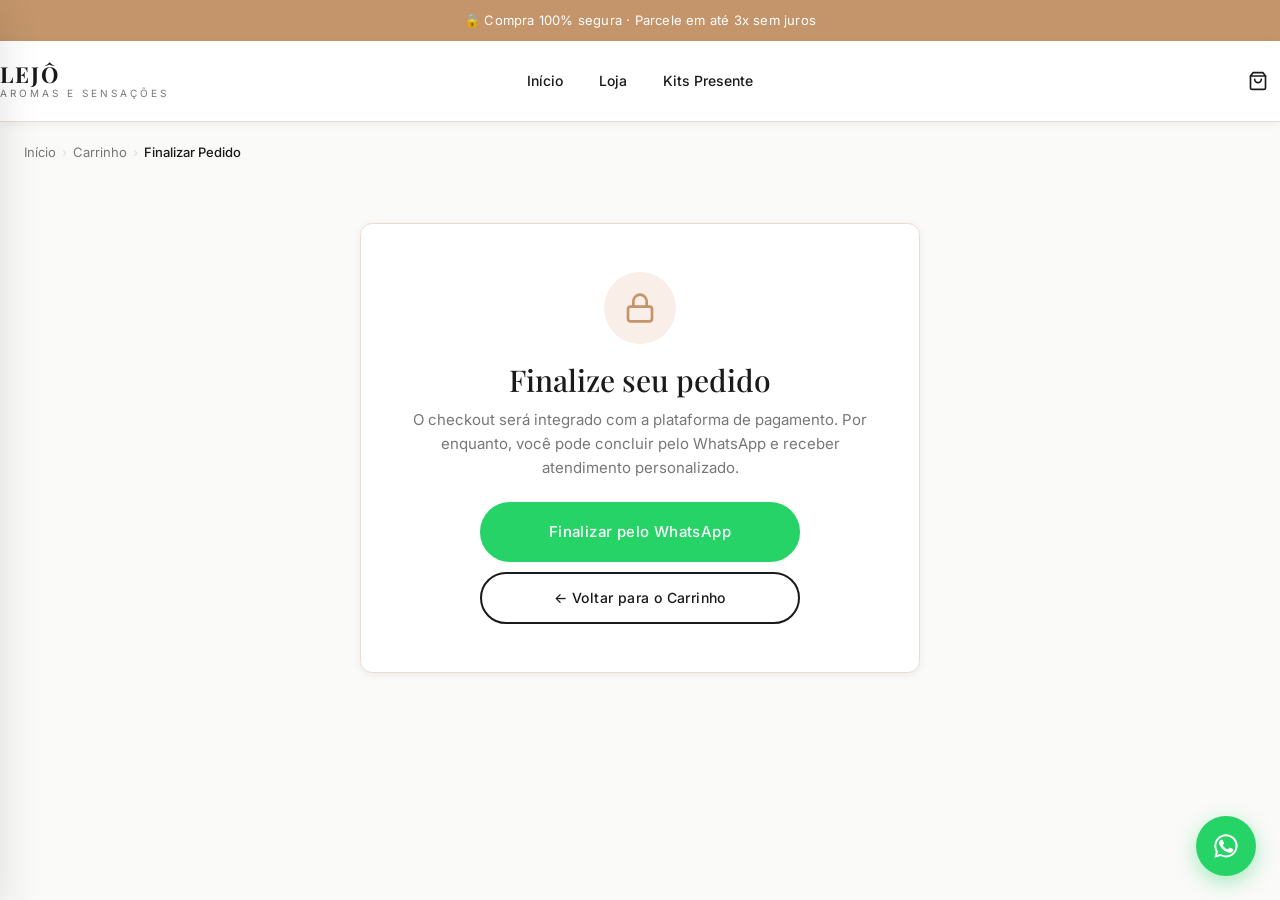
<file: checkout.html>
<!DOCTYPE html>
<html lang="pt-BR">
<head>
  <meta charset="UTF-8">
  <meta name="viewport" content="width=device-width, initial-scale=1.0, viewport-fit=cover">
  <meta name="theme-color" content="#C4956A">
  <title>Finalizar Pedido — Lejô Aromas e Sensações</title>
  <link rel="preconnect" href="https://fonts.googleapis.com">
  <link rel="preconnect" href="https://fonts.gstatic.com" crossorigin>
  <link href="https://fonts.googleapis.com/css2?family=Playfair+Display:wght@400;500;600&family=Inter:wght@300;400;500;600&display=swap" rel="stylesheet">
  <link rel="stylesheet" href="css/global.css">
  <style>
    .ck-stub {
      max-width: 560px;
      margin: 40px auto 80px;
      padding: 32px 24px;
      background: var(--color-white);
      border: 1px solid var(--color-border);
      border-radius: var(--radius-md);
      box-shadow: var(--shadow-sm);
      text-align: center;
    }
    .ck-stub .icon {
      display: inline-flex;
      width: 72px;
      height: 72px;
      border-radius: 50%;
      background: var(--color-bg-soft);
      color: var(--color-primary);
      align-items: center;
      justify-content: center;
      margin-bottom: 18px;
    }
    .ck-stub h1 {
      font-family: var(--font-serif);
      font-size: 26px;
      margin-bottom: 10px;
    }
    .ck-stub p {
      color: var(--color-text-muted);
      margin-bottom: 22px;
      font-size: 15px;
      line-height: 1.6;
    }
    .ck-stub .ck-actions {
      display: flex;
      flex-direction: column;
      gap: 10px;
      max-width: 320px;
      margin: 0 auto;
    }
    @media (min-width: 768px) {
      .ck-stub { padding: 48px 40px; }
      .ck-stub h1 { font-size: 30px; }
    }
  </style>
</head>
<body>

  <div class="announcement">🔒 Compra 100% segura · Parcele em até 3x sem juros</div>

  <header class="site-header">
    <div class="container header-inner">
      <button class="hamburger" aria-label="Abrir menu"><span></span><span></span><span></span></button>
      <a href="index.html" class="brand-logo">
        <span class="brand-name">LEJÔ</span>
        <span class="brand-sub">Aromas e Sensações</span>
      </a>
      <nav class="main-nav" aria-label="Navegação principal">
        <ul>
          <li><a href="index.html">Início</a></li>
          <li><a href="loja.html">Loja</a></li>
          <li><a href="loja.html?categoria=kits">Kits Presente</a></li>
        </ul>
      </nav>
      <div class="header-actions">
        <a href="carrinho.html" class="icon-btn" aria-label="Carrinho">
          <svg width="20" height="20" viewBox="0 0 24 24" fill="none" stroke="currentColor" stroke-width="2" stroke-linecap="round" stroke-linejoin="round"><path d="M6 2L3 6v14a2 2 0 002 2h14a2 2 0 002-2V6l-3-4z"/><line x1="3" y1="6" x2="21" y2="6"/><path d="M16 10a4 4 0 01-8 0"/></svg>
          <span class="cart-badge" data-cart-badge>0</span>
        </a>
      </div>
    </div>
  </header>

  <aside class="mobile-drawer" aria-label="Menu mobile">
    <div class="drawer-head">
      <a href="index.html" class="brand-logo">
        <span class="brand-name">LEJÔ</span>
        <span class="brand-sub">Aromas e Sensações</span>
      </a>
      <button class="drawer-close" aria-label="Fechar menu">×</button>
    </div>
    <ul>
      <li><a href="index.html">Início</a></li>
      <li><a href="loja.html">Loja</a></li>
      <li><a href="loja.html?categoria=kits">Kits Presente</a></li>
      <li><a href="carrinho.html">Carrinho</a></li>
    </ul>
  </aside>
  <div class="drawer-overlay"></div>

  <main>
    <div class="container">
      <nav class="breadcrumb" aria-label="Breadcrumb">
        <ol>
          <li><a href="index.html">Início</a></li>
          <li><a href="carrinho.html">Carrinho</a></li>
          <li>Finalizar Pedido</li>
        </ol>
      </nav>

      <section class="ck-stub">
        <div class="icon">
          <svg width="32" height="32" viewBox="0 0 24 24" fill="none" stroke="currentColor" stroke-width="2" stroke-linecap="round" stroke-linejoin="round"><rect x="3" y="11" width="18" height="11" rx="2" ry="2"/><path d="M7 11V7a5 5 0 0110 0v4"/></svg>
        </div>
        <h1>Finalize seu pedido</h1>
        <p>O checkout será integrado com a plataforma de pagamento. Por enquanto, você pode concluir pelo WhatsApp e receber atendimento personalizado.</p>
        <div class="ck-actions">
          <a href="https://wa.me/5511930605430?text=Ol%C3%A1!%20Gostaria%20de%20finalizar%20meu%20pedido" class="btn btn-whatsapp-solid btn-lg btn-block" target="_blank" rel="noopener">
            Finalizar pelo WhatsApp
          </a>
          <a href="carrinho.html" class="btn btn-outline btn-block">← Voltar para o Carrinho</a>
        </div>
      </section>
    </div>
  </main>

  <a href="https://wa.me/5511930605430" class="whatsapp-float" target="_blank" rel="noopener" aria-label="Falar no WhatsApp">
    <svg viewBox="0 0 24 24" fill="currentColor"><path d="M17.5 14.4c-.3-.1-1.7-.8-2-.9-.3-.1-.5-.1-.7.1-.2.3-.8.9-.9 1.1-.2.2-.3.2-.6.1-.3-.1-1.2-.4-2.3-1.4-.8-.8-1.4-1.7-1.6-2-.2-.3 0-.4.1-.6.1-.1.3-.3.4-.5.1-.1.2-.2.3-.4.1-.2 0-.3 0-.5s-.7-1.7-1-2.3c-.3-.6-.5-.5-.7-.5h-.6c-.2 0-.5.1-.8.4-.3.3-1 1-1 2.4s1.1 2.8 1.2 3c.1.2 2.1 3.3 5.2 4.6.7.3 1.3.5 1.7.6.7.2 1.4.2 1.9.1.6-.1 1.7-.7 2-1.4.2-.7.2-1.3.2-1.4 0-.1-.2-.2-.5-.3z"/><path d="M12 2C6.5 2 2 6.5 2 12c0 1.7.4 3.4 1.3 4.9L2 22l5.3-1.4c1.4.8 3 1.2 4.7 1.2 5.5 0 10-4.5 10-10S17.5 2 12 2zm0 18.2c-1.5 0-2.9-.4-4.2-1.2l-.3-.2-3.1.8.8-3-.2-.3c-.9-1.3-1.3-2.9-1.3-4.4 0-4.5 3.7-8.2 8.2-8.2S20.2 7.5 20.2 12 16.5 20.2 12 20.2z"/></svg>
  </a>

  <script src="js/cart.js"></script>
  <script src="js/header.js"></script>
</body>
</html>
</file>
<file: css/global.css>
/* ============================================
   LEJÔ AROMAS E SENSAÇÕES — Global Styles
   MOBILE-FIRST approach: base styles target mobile,
   media queries scale up for tablet/desktop.
   ============================================ */

:root {
  --color-primary: #C4956A;
  --color-primary-dark: #A87850;
  --color-gold: #B8943F;
  --color-bg: #FAFAF8;
  --color-bg-soft: #F9EEE8;
  --color-text: #1A1A1A;
  --color-text-muted: #777777;
  --color-border: #E8DDD4;
  --color-white: #FFFFFF;
  --color-whatsapp: #25D366;
  --color-error: #C24A4A;
  --color-success: #3D8B5F;

  --font-serif: 'Playfair Display', Georgia, serif;
  --font-sans: 'Inter', system-ui, -apple-system, sans-serif;

  --radius-sm: 6px;
  --radius-md: 12px;
  --radius-lg: 20px;
  --radius-pill: 50px;

  --shadow-sm: 0 2px 8px rgba(0, 0, 0, 0.06);
  --shadow-md: 0 4px 20px rgba(0, 0, 0, 0.10);
  --shadow-lg: 0 12px 40px rgba(0, 0, 0, 0.12);

  --transition: 220ms cubic-bezier(0.4, 0, 0.2, 1);

  /* Mobile-first touch target minimum */
  --tap-target: 44px;
}

/* Reset */
*, *::before, *::after { box-sizing: border-box; margin: 0; padding: 0; }

html {
  scroll-behavior: smooth;
  -webkit-text-size-adjust: 100%;
  -webkit-tap-highlight-color: transparent;
}

body {
  font-family: var(--font-sans);
  font-size: 15px;
  line-height: 1.6;
  color: var(--color-text);
  background: var(--color-bg);
  -webkit-font-smoothing: antialiased;
  -moz-osx-font-smoothing: grayscale;
  min-height: 100vh;
  display: flex;
  flex-direction: column;
  overflow-x: hidden;
}

img { max-width: 100%; display: block; height: auto; }
a { color: inherit; text-decoration: none; transition: color var(--transition); }
a:hover, a:active { color: var(--color-primary); }
button {
  font-family: inherit;
  cursor: pointer;
  border: none;
  background: none;
  color: inherit;
  -webkit-tap-highlight-color: transparent;
}
input, select, textarea {
  font-family: inherit;
  font-size: 16px; /* prevents iOS zoom on focus */
}
ul, ol { list-style: none; }

h1, h2, h3, h4 {
  font-family: var(--font-serif);
  font-weight: 500;
  line-height: 1.2;
  color: var(--color-text);
}

.container {
  width: 100%;
  margin: 0 auto;
  padding: 0 18px;
}

main { flex: 1; width: 100%; overflow-x: hidden; }

/* ============================================
   BUTTONS — mobile-first (min tap 48px)
   ============================================ */
.btn {
  display: inline-flex;
  align-items: center;
  justify-content: center;
  gap: 8px;
  min-height: 48px;
  padding: 13px 24px;
  font-family: var(--font-sans);
  font-size: 14px;
  font-weight: 500;
  letter-spacing: 0.4px;
  border-radius: var(--radius-pill);
  cursor: pointer;
  transition: all var(--transition);
  border: 2px solid transparent;
  text-align: center;
  white-space: nowrap;
  width: 100%; /* default full width on mobile */
}

.btn-primary {
  background: var(--color-primary);
  color: var(--color-white);
  border-color: var(--color-primary);
}
.btn-primary:hover,
.btn-primary:active {
  background: var(--color-primary-dark);
  border-color: var(--color-primary-dark);
  color: var(--color-white);
}

.btn-outline {
  background: transparent;
  color: var(--color-text);
  border-color: var(--color-text);
}
.btn-outline:hover,
.btn-outline:active {
  background: var(--color-text);
  color: var(--color-white);
}

.btn-whatsapp {
  background: var(--color-white);
  color: var(--color-whatsapp);
  border-color: var(--color-whatsapp);
}
.btn-whatsapp:hover,
.btn-whatsapp:active {
  background: var(--color-whatsapp);
  color: var(--color-white);
}

.btn-whatsapp-solid {
  background: var(--color-whatsapp);
  color: var(--color-white);
  border-color: var(--color-whatsapp);
}
.btn-whatsapp-solid:hover,
.btn-whatsapp-solid:active {
  background: #1faa55;
  color: var(--color-white);
}

.btn-block { display: flex; width: 100%; }
.btn-auto { width: auto; }
.btn-lg { min-height: 54px; padding: 16px 32px; font-size: 15px; }
.btn-sm { min-height: 40px; padding: 10px 18px; font-size: 13px; }

/* ============================================
   ANNOUNCEMENT BAR
   ============================================ */
.announcement {
  background: var(--color-primary);
  color: var(--color-white);
  font-size: 12px;
  text-align: center;
  padding: 10px 14px;
  font-weight: 400;
  letter-spacing: 0.2px;
}

/* ============================================
   HEADER — mobile-first
   ============================================ */
.site-header {
  position: sticky;
  top: 0;
  z-index: 100;
  background: var(--color-white);
  box-shadow: var(--shadow-sm);
  border-bottom: 1px solid var(--color-border);
}

.header-inner {
  display: grid;
  grid-template-columns: auto 1fr auto;
  align-items: center;
  padding: 12px 0;
  gap: 12px;
}

.brand-logo {
  display: inline-flex;
  flex-direction: column;
  line-height: 1;
  align-items: flex-start;
  justify-self: center;
}
.brand-logo .brand-name {
  font-family: var(--font-serif);
  font-size: 20px;
  font-weight: 700;
  letter-spacing: 2px;
  color: var(--color-text);
}
.brand-logo .brand-sub {
  font-family: var(--font-sans);
  font-size: 9px;
  letter-spacing: 2.5px;
  color: var(--color-text-muted);
  margin-top: 3px;
  text-transform: uppercase;
}

/* Main nav hidden on mobile */
.main-nav { display: none; }

.header-actions {
  display: flex;
  align-items: center;
  gap: 4px;
  justify-content: flex-end;
}
.icon-btn {
  min-width: var(--tap-target);
  min-height: var(--tap-target);
  width: var(--tap-target);
  height: var(--tap-target);
  border-radius: 50%;
  display: inline-flex;
  align-items: center;
  justify-content: center;
  color: var(--color-text);
  transition: background var(--transition);
  position: relative;
}
.icon-btn:hover,
.icon-btn:active {
  background: var(--color-bg-soft);
  color: var(--color-primary);
}
.cart-badge {
  position: absolute;
  top: 4px;
  right: 4px;
  background: var(--color-primary);
  color: var(--color-white);
  font-size: 10px;
  font-weight: 600;
  min-width: 18px;
  height: 18px;
  border-radius: 50%;
  display: inline-flex;
  align-items: center;
  justify-content: center;
  padding: 0 5px;
  line-height: 1;
}

/* Hamburger visible on mobile */
.hamburger {
  display: inline-flex;
  min-width: var(--tap-target);
  min-height: var(--tap-target);
  align-items: center;
  justify-content: center;
  flex-direction: column;
  gap: 5px;
}
.hamburger span {
  display: block;
  width: 22px;
  height: 2px;
  background: var(--color-text);
  border-radius: 2px;
}

.mobile-drawer {
  position: fixed;
  top: 0;
  left: 0;
  bottom: 0;
  width: 85%;
  max-width: 340px;
  background: var(--color-white);
  z-index: 1000;
  padding: 24px 22px;
  transform: translateX(-100%);
  transition: transform 300ms ease;
  box-shadow: var(--shadow-lg);
  overflow-y: auto;
  display: flex;
  flex-direction: column;
}
.mobile-drawer.open { transform: translateX(0); }
.drawer-head {
  display: flex;
  align-items: center;
  justify-content: space-between;
  margin-bottom: 24px;
  padding-bottom: 18px;
  border-bottom: 1px solid var(--color-border);
}
.drawer-close {
  font-size: 28px;
  line-height: 1;
  width: var(--tap-target);
  height: var(--tap-target);
  display: inline-flex;
  align-items: center;
  justify-content: center;
  color: var(--color-text);
}
.mobile-drawer ul { display: flex; flex-direction: column; gap: 2px; }
.mobile-drawer a {
  display: block;
  padding: 16px 4px;
  border-bottom: 1px solid var(--color-border);
  font-size: 16px;
  font-weight: 500;
}
.mobile-drawer a.active { color: var(--color-primary); }
.drawer-cta {
  margin-top: auto;
  padding-top: 24px;
}
.drawer-overlay {
  position: fixed;
  inset: 0;
  background: rgba(0, 0, 0, 0.4);
  z-index: 999;
  opacity: 0;
  pointer-events: none;
  transition: opacity 300ms ease;
}
.drawer-overlay.open { opacity: 1; pointer-events: auto; }

/* ============================================
   FOOTER — mobile-first
   ============================================ */
.site-footer {
  background: var(--color-text);
  color: #d9d9d9;
  padding: 48px 0 20px;
  margin-top: 60px;
}
.site-footer a { color: #d9d9d9; }
.site-footer a:hover { color: var(--color-primary); }

.footer-grid {
  display: grid;
  grid-template-columns: 1fr;
  gap: 32px;
  padding-bottom: 32px;
}

.footer-brand .brand-name { color: var(--color-white); font-size: 22px; }
.footer-brand .brand-sub { color: #999; }
.footer-tagline {
  font-family: var(--font-serif);
  font-size: 15px;
  font-style: italic;
  color: #cfcfcf;
  margin: 16px 0 20px;
  line-height: 1.5;
}
.social-links {
  display: flex;
  gap: 12px;
}
.social-links a {
  width: 44px;
  height: 44px;
  border-radius: 50%;
  border: 1px solid rgba(255, 255, 255, 0.18);
  display: inline-flex;
  align-items: center;
  justify-content: center;
  transition: all var(--transition);
}
.social-links a:hover,
.social-links a:active {
  background: var(--color-primary);
  border-color: var(--color-primary);
  color: var(--color-white);
}

.footer-col h4 {
  color: var(--color-white);
  font-family: var(--font-sans);
  font-size: 12px;
  text-transform: uppercase;
  letter-spacing: 2px;
  font-weight: 600;
  margin-bottom: 14px;
}
.footer-col ul { display: flex; flex-direction: column; gap: 10px; font-size: 14px; }
.footer-col li a { display: inline-block; padding: 4px 0; }

.footer-contact li {
  display: flex;
  align-items: center;
  gap: 10px;
  font-size: 14px;
  padding: 6px 0;
}
.footer-contact .btn {
  margin-top: 12px;
  font-size: 13px;
  min-height: 44px;
  padding: 10px 20px;
  width: auto;
  display: inline-flex;
}

.footer-bottom {
  border-top: 1px solid rgba(255, 255, 255, 0.1);
  padding-top: 20px;
  text-align: center;
  font-size: 12px;
  color: #999;
  line-height: 1.6;
}

/* ============================================
   FLOATING WHATSAPP BUTTON
   ============================================ */
.whatsapp-float {
  position: fixed;
  bottom: 18px;
  right: 18px;
  width: 56px;
  height: 56px;
  border-radius: 50%;
  background: var(--color-whatsapp);
  color: var(--color-white);
  display: inline-flex;
  align-items: center;
  justify-content: center;
  box-shadow: 0 6px 20px rgba(37, 211, 102, 0.4);
  z-index: 90;
  transition: all var(--transition);
}
.whatsapp-float:hover,
.whatsapp-float:active {
  transform: scale(1.08);
  color: var(--color-white);
  background: #1faa55;
}
.whatsapp-float svg {
  width: 28px;
  height: 28px;
}

/* ============================================
   BREADCRUMB
   ============================================ */
.breadcrumb {
  padding: 14px 0;
  font-size: 12px;
  color: var(--color-text-muted);
  overflow-x: auto;
  white-space: nowrap;
  -webkit-overflow-scrolling: touch;
  scrollbar-width: none;
}
.breadcrumb::-webkit-scrollbar { display: none; }
.breadcrumb ol {
  display: flex;
  gap: 6px;
  align-items: center;
}
.breadcrumb li { display: inline-flex; align-items: center; gap: 6px; }
.breadcrumb li + li::before { content: "›"; color: var(--color-border); }
.breadcrumb a:hover { color: var(--color-primary); }
.breadcrumb li:last-child { color: var(--color-text); font-weight: 500; }

/* ============================================
   PRODUCT CARD (shared) — mobile-first
   ============================================ */
.product-card {
  background: var(--color-white);
  border: 1px solid var(--color-border);
  border-radius: var(--radius-md);
  overflow: hidden;
  transition: all var(--transition);
  display: flex;
  flex-direction: column;
  position: relative;
}
.product-card:hover,
.product-card:active {
  box-shadow: var(--shadow-md);
}

.product-card .card-media {
  position: relative;
  aspect-ratio: 1 / 1;
  overflow: hidden;
  background: var(--color-bg-soft);
  display: block;
}
.product-card .card-media img {
  width: 100%;
  height: 100%;
  object-fit: cover;
  transition: transform 500ms ease;
}

.product-card .badge {
  position: absolute;
  top: 10px;
  left: 10px;
  background: var(--color-primary);
  color: var(--color-white);
  font-size: 10px;
  padding: 5px 10px;
  border-radius: var(--radius-pill);
  text-transform: uppercase;
  letter-spacing: 1px;
  font-weight: 500;
  z-index: 2;
}
.product-card .favorite {
  position: absolute;
  top: 10px;
  right: 10px;
  width: 34px;
  height: 34px;
  border-radius: 50%;
  background: rgba(255, 255, 255, 0.9);
  color: var(--color-text);
  display: inline-flex;
  align-items: center;
  justify-content: center;
  z-index: 2;
  font-size: 15px;
  transition: all var(--transition);
}
.product-card .favorite:hover,
.product-card .favorite.active {
  background: var(--color-primary);
  color: var(--color-white);
}

.product-card .card-body {
  padding: 14px 12px 16px;
  display: flex;
  flex-direction: column;
  gap: 4px;
  flex: 1;
}
.product-card .card-category {
  font-size: 10px;
  text-transform: uppercase;
  letter-spacing: 1.5px;
  color: var(--color-text-muted);
}
.product-card .card-name {
  font-family: var(--font-serif);
  font-size: 15px;
  color: var(--color-text);
  line-height: 1.3;
}
.product-card .card-rating {
  font-size: 11px;
  color: var(--color-text-muted);
  display: flex;
  gap: 4px;
  align-items: center;
}
.product-card .stars { color: var(--color-gold); letter-spacing: 1px; font-size: 12px; }

.product-card .card-price {
  display: flex;
  flex-wrap: wrap;
  align-items: baseline;
  gap: 8px;
  margin-top: 4px;
}
.product-card .price-from {
  text-decoration: line-through;
  color: var(--color-text-muted);
  font-size: 12px;
}
.product-card .price-to {
  color: var(--color-primary);
  font-weight: 700;
  font-size: 17px;
}

.product-card .card-add {
  margin-top: 10px;
  display: flex;
  align-items: center;
  justify-content: center;
  gap: 6px;
  min-height: 42px;
  padding: 10px 12px;
  background: var(--color-text);
  color: var(--color-white);
  border-radius: var(--radius-pill);
  font-size: 12px;
  font-weight: 500;
  letter-spacing: 0.5px;
  transition: all var(--transition);
  width: 100%;
}
.product-card .card-add:hover,
.product-card .card-add:active {
  background: var(--color-primary);
  color: var(--color-white);
}

/* ============================================
   TOAST NOTIFICATION
   ============================================ */
.toast {
  position: fixed;
  top: 80px;
  right: 14px;
  left: 14px;
  background: var(--color-white);
  color: var(--color-text);
  padding: 14px 16px;
  border-radius: var(--radius-md);
  box-shadow: var(--shadow-lg);
  border-left: 4px solid var(--color-primary);
  z-index: 2000;
  transform: translateY(-120%);
  transition: transform 350ms cubic-bezier(0.68, -0.55, 0.27, 1.55);
  font-size: 14px;
  display: flex;
  align-items: center;
  gap: 10px;
}
.toast.show { transform: translateY(0); }
.toast-icon {
  width: 26px;
  height: 26px;
  border-radius: 50%;
  background: var(--color-success);
  color: var(--color-white);
  display: inline-flex;
  align-items: center;
  justify-content: center;
  font-size: 14px;
  flex-shrink: 0;
}

/* ============================================
   SECTION
   ============================================ */
.section { padding: 48px 0; }
.section-head { text-align: center; margin: 0 auto 32px; }
.section-tag {
  display: inline-block;
  font-size: 11px;
  letter-spacing: 3px;
  text-transform: uppercase;
  color: var(--color-primary);
  margin-bottom: 12px;
  font-weight: 500;
}
.section-title {
  font-family: var(--font-serif);
  font-size: 28px;
  margin-bottom: 12px;
  line-height: 1.25;
}
.section-desc { color: var(--color-text-muted); font-size: 15px; max-width: 560px; margin: 0 auto; }

/* ============================================
   FORMS (global)
   ============================================ */
.form-group { margin-bottom: 16px; }
.form-label {
  display: block;
  font-size: 13px;
  font-weight: 500;
  margin-bottom: 8px;
  color: var(--color-text);
}
.form-label .req { color: var(--color-primary); }
.form-control {
  width: 100%;
  min-height: 48px;
  padding: 12px 14px;
  font-size: 16px;
  border: 1px solid var(--color-border);
  border-radius: var(--radius-sm);
  background: var(--color-white);
  color: var(--color-text);
  transition: border-color var(--transition);
}
.form-control:focus {
  outline: none;
  border-color: var(--color-primary);
  box-shadow: 0 0 0 3px rgba(196, 149, 106, 0.15);
}
.form-control.error {
  border-color: var(--color-error);
  animation: shake 0.35s ease;
}
.form-error {
  font-size: 12px;
  color: var(--color-error);
  margin-top: 6px;
  display: block;
}

@keyframes shake {
  0%, 100% { transform: translateX(0); }
  20%, 60% { transform: translateX(-4px); }
  40%, 80% { transform: translateX(4px); }
}

/* ============================================
   TABLET (≥ 768px)
   ============================================ */
@media (min-width: 768px) {
  .container { padding: 0 24px; max-width: 1280px; }

  .announcement { font-size: 13px; padding: 10px 16px; }

  .header-inner {
    grid-template-columns: 1fr auto 1fr;
    padding: 18px 0;
    gap: 24px;
  }
  .brand-logo .brand-name { font-size: 22px; }
  .brand-logo .brand-sub { font-size: 10px; letter-spacing: 3px; }

  .main-nav { display: block; }
  .main-nav ul {
    display: flex;
    gap: 28px;
    justify-content: center;
  }
  .main-nav a {
    font-size: 14px;
    font-weight: 500;
    color: var(--color-text);
    padding: 8px 0;
    position: relative;
  }
  .main-nav a.active,
  .main-nav a:hover { color: var(--color-primary); }
  .main-nav a.active::after {
    content: "";
    position: absolute;
    bottom: -2px;
    left: 0;
    right: 0;
    height: 2px;
    background: var(--color-primary);
    border-radius: 2px;
  }

  .hamburger { display: none; }

  .brand-logo { justify-self: flex-start; }
  .header-actions { gap: 10px; }

  .btn { width: auto; }
  .btn-block { width: 100%; }

  .footer-grid { grid-template-columns: 1fr 1fr; gap: 40px; }
  .site-footer { padding: 60px 0 24px; }

  .section { padding: 64px 0; }
  .section-title { font-size: 36px; }
  .section-head { max-width: 720px; margin-bottom: 40px; }

  .whatsapp-float {
    width: 60px;
    height: 60px;
    bottom: 24px;
    right: 24px;
  }
  .whatsapp-float::before {
    content: "Fale com a gente!";
    position: absolute;
    right: 72px;
    background: var(--color-text);
    color: var(--color-white);
    padding: 8px 14px;
    border-radius: var(--radius-sm);
    font-size: 13px;
    white-space: nowrap;
    opacity: 0;
    pointer-events: none;
    transition: opacity var(--transition);
    font-family: var(--font-sans);
  }
  .whatsapp-float:hover::before { opacity: 1; }

  .toast {
    right: 24px;
    left: auto;
    max-width: 360px;
    top: 100px;
    transform: translateX(120%);
  }
  .toast.show { transform: translateX(0); }

  .product-card:hover { transform: translateY(-4px); }
  .product-card:hover .card-media img { transform: scale(1.05); }
  .product-card .card-name { font-size: 16px; min-height: 44px; }

  .breadcrumb { font-size: 13px; padding: 20px 0; }
}

/* ============================================
   DESKTOP (≥ 1024px)
   ============================================ */
@media (min-width: 1024px) {
  .footer-grid { grid-template-columns: 1.3fr 1fr 1fr 1.2fr; gap: 48px; padding-bottom: 48px; }
  .site-footer { padding: 64px 0 24px; margin-top: 80px; }

  .section { padding: 80px 0; }
  .section-title { font-size: 40px; }
  .section-head { margin-bottom: 48px; }

  .main-nav ul { gap: 36px; }
}
</file>
